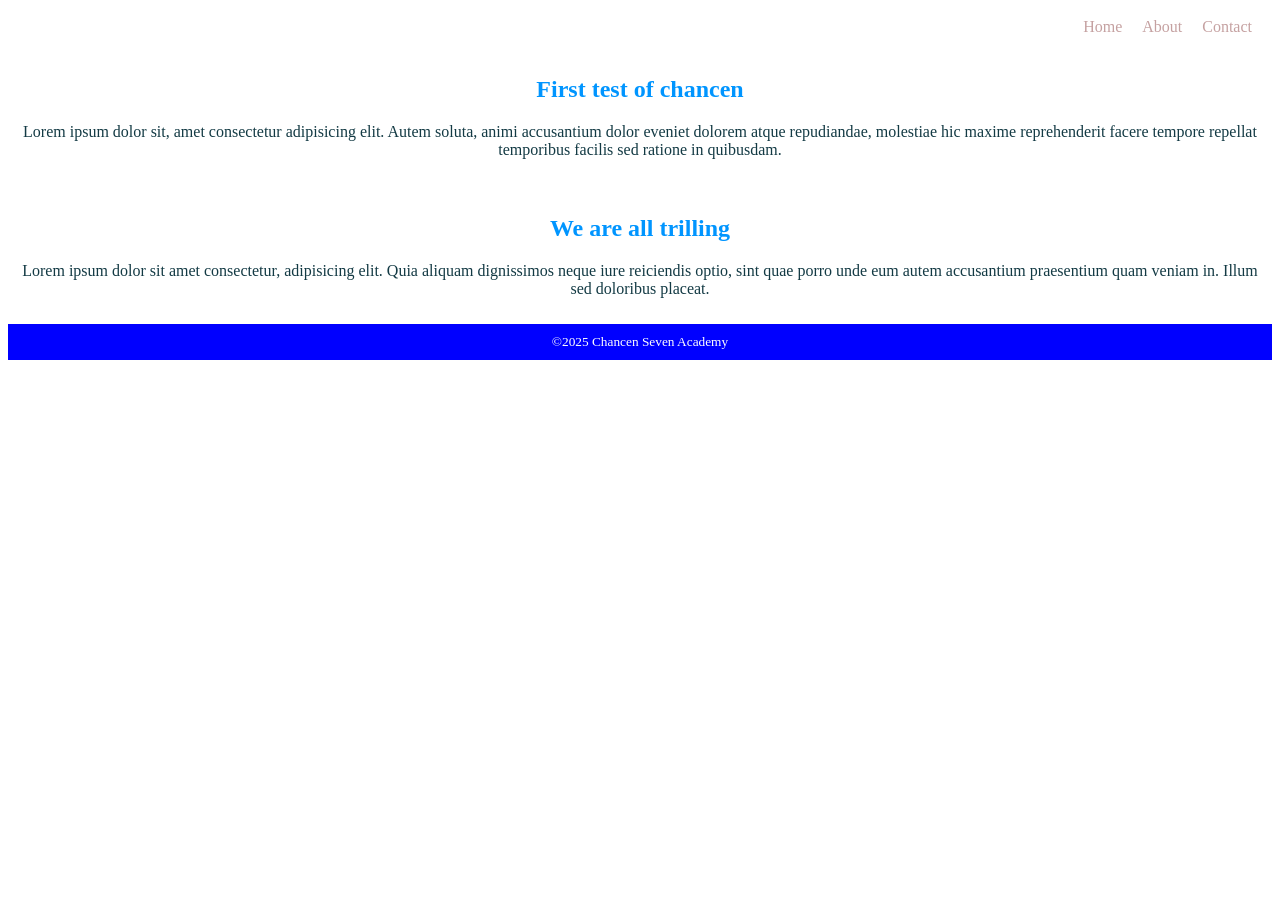
<file: index.html>
<!DOCTYPE html>
<html lang="en">
  <head>
    <meta charset="UTF-8" />
    <meta name="viewport" content="width=device-width, initial-scale=1.0" />
    <title>Document</title>
    <link rel="stylesheet" href="style.css" />
  </head>
  <body>
    <header>
      <nav><a href="">Home</a><a href="">About</a><a href="">Contact</a></nav>
    </header>
    <main>
      <article>
        <h1>First test of chancen</h1>
        <p>
          Lorem ipsum dolor sit, amet consectetur adipisicing elit. Autem
          soluta, animi accusantium dolor eveniet dolorem atque repudiandae,
          molestiae hic maxime reprehenderit facere tempore repellat temporibus
          facilis sed ratione in quibusdam.
        </p>
      </article>
      <aside>
        <h2>We are all trilling</h2>
        <p>
          Lorem ipsum dolor sit amet consectetur, adipisicing elit. Quia aliquam
          dignissimos neque iure reiciendis optio, sint quae porro unde eum
          autem accusantium praesentium quam veniam in. Illum sed doloribus
          placeat.
        </p>
      </aside>
    </main>
    <footer>
        <small>&copy;2025 Chancen Seven Academy</small>
    </footer>
  </body>
</html>
</file>
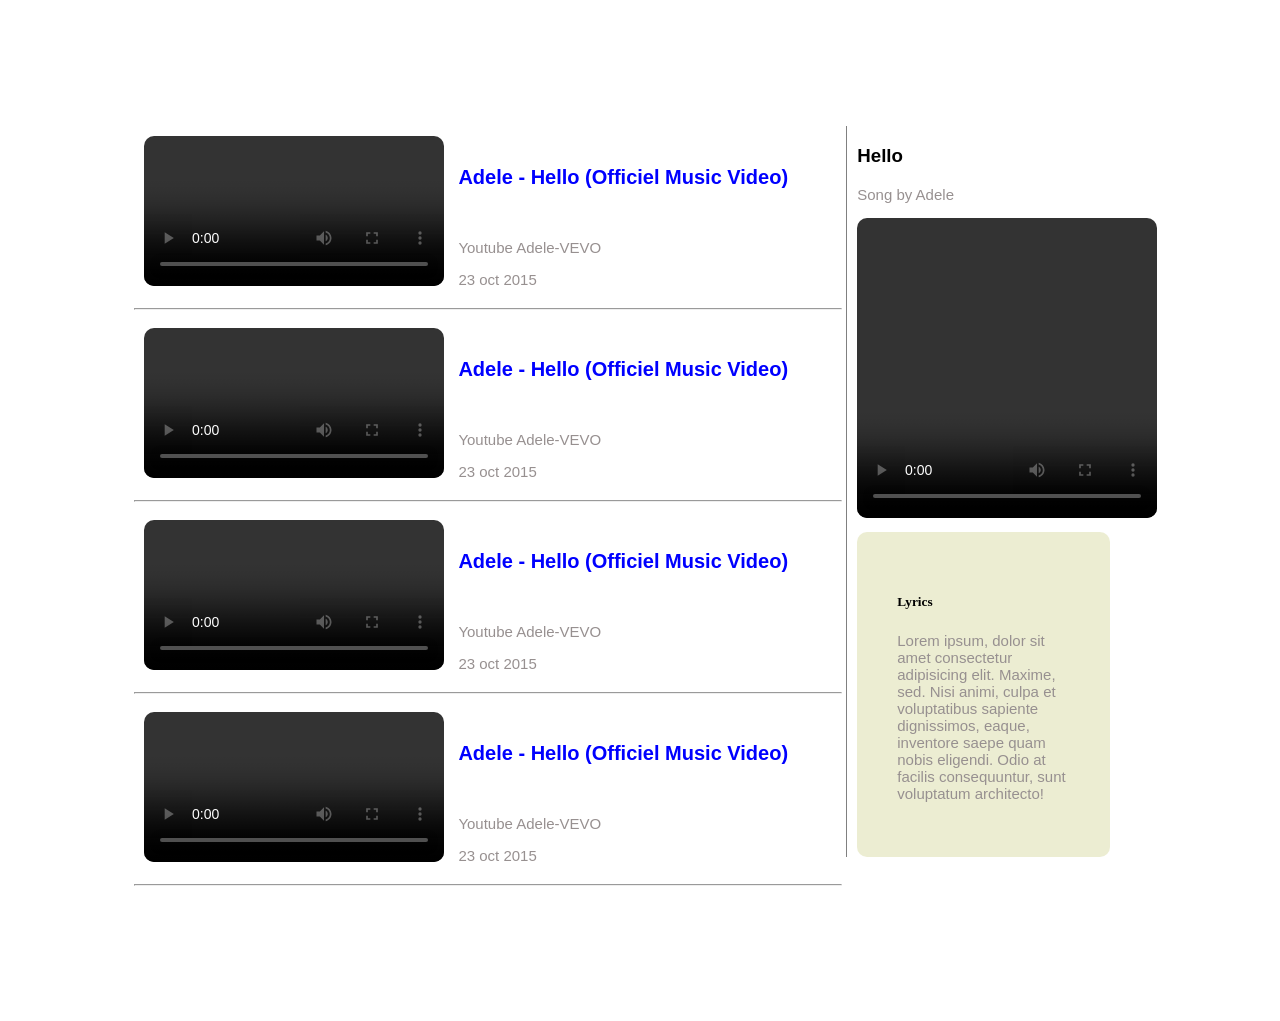
<file: audio.html>
<!DOCTYPE html>
<html lang="en">
  <head>
    <meta charset="UTF-8" />
    <meta name="viewport" content="width=device-width, initial-scale=1.0" />
    <title>Document</title>
    <link rel="stylesheet" href="audio.css">
  <body>
    <main class="main-sec">
      <section class="first-sec">
        <div class="video-cl">
        <video src="video.mp4" controls></video>
        </div>
        <article class="article-first">       
           <h5 class="h5-text">Adele - Hello (Officiel Music Video)</h5>
          <p>Youtube Adele-VEVO</p>
          <span>23 oct 2015</span>
        </article>
        <hr>
         <div class="video-cl">
        <video src="video.mp4" controls></video>
        </div>
        <article class="article-first">       
           <h5 class="h5-text">Adele - Hello (Officiel Music Video)</h5>
          <p>Youtube Adele-VEVO</p>
          <span>23 oct 2015</span>
        </article>
        <hr>
         <div class="video-cl">
        <video src="video.mp4" controls></video>
        </div>
        <article class="article-first">       
           <h5 class="h5-text">Adele - Hello (Officiel Music Video)</h5>
          <p>Youtube Adele-VEVO</p>
          <span>23 oct 2015</span>
        </article>
        <hr>
         <div class="video-cl">
        <video src="video.mp4" controls></video>
        </div>
        <article class="article-first">       
           <h5 class="h5-text">Adele - Hello (Officiel Music Video)</h5>
          <p>Youtube Adele-VEVO</p>
          <span>23 oct 2015</span>
        </article>
        <hr>
      </section>
      <section class="second-sec">
        <article>
          <h3>Hello</h3>
          <p>Song by Adele</p>
           <video src="videoframe_1519.png" controls height="300" width="300" border-radius="10"></video>
           <div class="last-container">
            <h5>Lyrics</h5>
          <p>Lorem ipsum, dolor sit amet consectetur adipisicing elit. Maxime, sed. Nisi animi, culpa et voluptatibus sapiente dignissimos, eaque, inventore saepe quam nobis eligendi. Odio at facilis consequuntur, sunt voluptatum architecto!</p>
           </div>
        </article>
      </section>
    </main>
  </body>
</html>
</file>
<file: style.css>
h1,h2 {
    color: rgb(0, 149, 255);
}

p {
    color: rgb(19, 58, 68);
}

header {
    display: inline-block;
    float: right;
    padding: 10px;
}

header nav a {
    text-decoration: none;
    padding: 10px;
    color: rgba(186, 144, 144, 0.849);
}

a:hover {
    color: rgba(220, 26, 26, 0.849);
}

article {
    clear: both;
    text-align: center;
    padding: 10px;
}

aside {
    text-align: center;
    padding: 10px;
}

footer {
    text-align: center;
    background-color: blue;
}

small {
    display: inline-block;
    padding: 10px;
    color: #fff;
}
</file>
<file: audio.css>
.main-sec {
    display: block;
    margin: 10%;
}
.first-sec,.second-sec{
    vertical-align: text-top;
}
.first-sec {
    display: inline-block;
    width: 70%;
}

.second-sec {
    display: inline-block;
    width: 25%;
    padding-left: 10px;
    border-left: 1px solid grey;
}

.article-first {
    display: inline-block;
    vertical-align: text-bottom;
}

.video-cl {
    display: inline-block;
    margin: 10px;
}

video {
    border-radius: 10px;
}

.h5-text {
    margin-bottom: 50px;
    color: blue;
    font-family: Arial, Helvetica, sans-serif;
    font-size: 20px;
}

p, span {
    color: rgb(151, 144, 144);
    font-family: Arial, Helvetica, sans-serif;
    font-size: 15px;
}

.last-container {
    background: rgba(205, 206, 136, 0.377);
    padding: 40px;
    border-radius: 10px;
    margin-top: 10px;
}

h3 {
    font-family: Arial, Helvetica, sans-serif;
}
</file>
